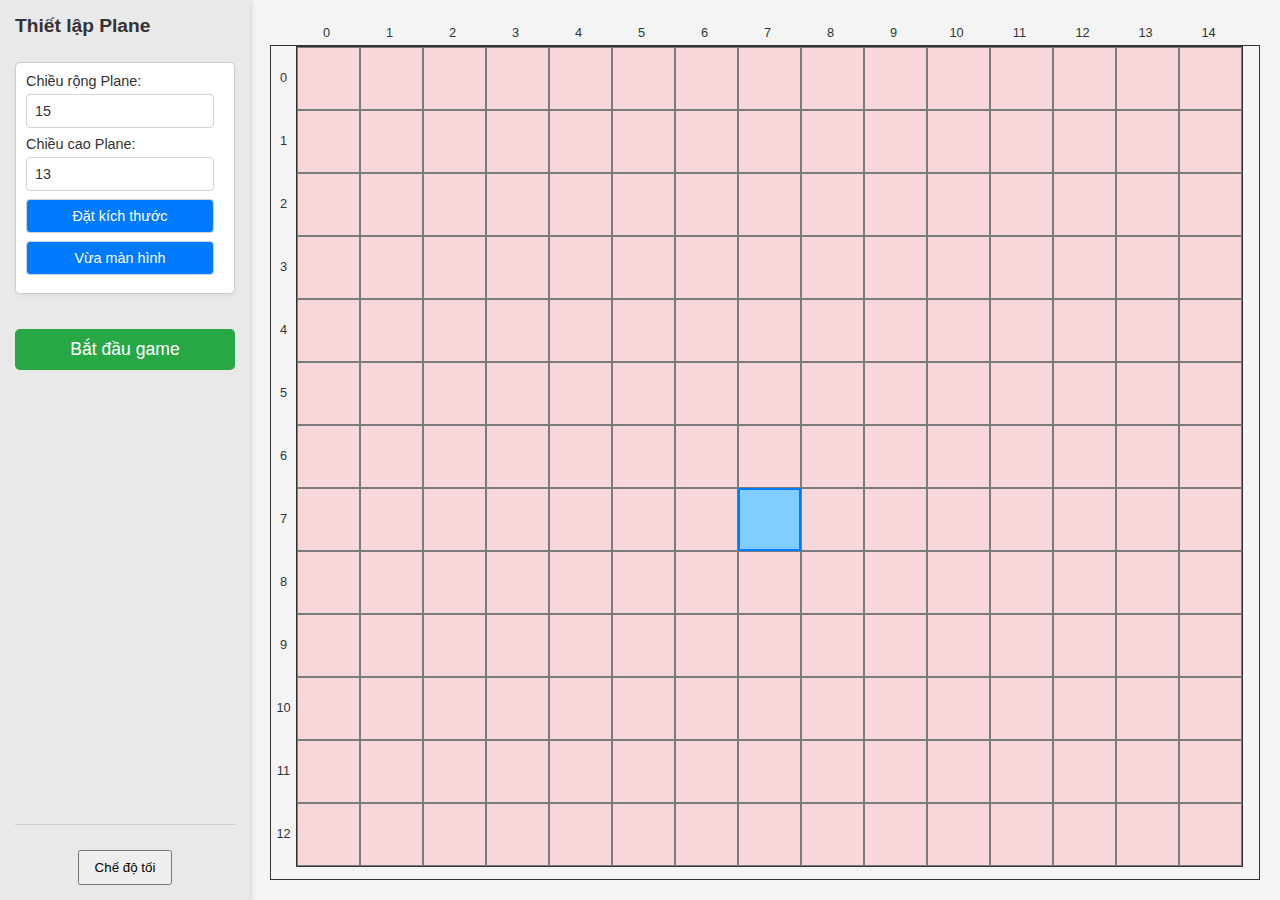
<file: index.html>
<!DOCTYPE html>
<html lang="en">

<head>
    <meta charset="UTF-8">
    <meta name="viewport" content="width=device-width, initial-scale=1.0">
    <title>Grid Game 1.5</title>
    <link rel="icon" type="image/x-icon" href="visualization.ico">
    <link rel="stylesheet" href="style.css">
</head>

<body>
    <div id="setup-screen" class="screen active">
        <div class="sidebar" id="mode-controls-container-setup">
            <h2>Thiết lập Plane</h2>
            <div class="control-group">
                <label for="setupGridWidthInput">Chiều rộng Plane:</label>
                <input type="number" id="setupGridWidthInput" min="5" max="50" value="10">
                <label for="setupGridHeightInput">Chiều cao Plane:</label>
                <input type="number" id="setupGridHeightInput" min="5" max="50" value="10">
                <button id="setupSetGridSizeBtn">Đặt kích thước</button>
                <button id="setupFitToScreenBtn">Vừa màn hình</button>
            </div>
            <button id="startGameBtn">Bắt đầu game</button>

            <div class="dark-mode-toggle-container">
                <button id="darkModeToggle">Chế độ tối</button>
            </div>
        </div>
        <div class="grid-with-axes-container">
            <div class="x-axis-labels"></div>
            <div class="grid-wrapper">
                <div class="y-axis-labels"></div>
                <div id="setup-grid-container" class="grid-container"></div>
            </div>
        </div>
    </div>

    <div id="game-screen" class="screen">
        <div class="sidebar" id="mode-controls-container-game">
            <h2>Điều khiển Game</h2>
            <div class="control-group mode-buttons-container">
                <button id="playModeBtn">Chơi (1)</button>
                <button id="editModeBtn">Sửa (2)</button>
                <button id="liveModeBtn">Live (3)</button>
            </div>
            <div class="control-group">
                <label for="gridWidthInput">Chiều rộng Plane:</label>
                <input type="number" id="gridWidthInput" min="5" max="50" value="10">
                <label for="gridHeightInput">Chiều cao Plane:</label>
                <input type="number" id="gridHeightInput" min="5" max="50" value="10">
                <button id="setGridSizeBtn">Đặt kích thước</button>
                <button id="fitToScreenBtn">Vừa màn hình</button>
            </div>

            <div class="dark-mode-toggle-container">
                <button id="darkModeToggleGame">Chế độ tối</button>
            </div>

        </div>
        <div class="grid-with-axes-container">
            <div class="x-axis-labels"></div>
            <div class="grid-wrapper">
                <div class="y-axis-labels"></div>
                <div id="grid-container" class="grid-container"></div>
            </div>
        </div>
    </div>

    <script src="script.js"></script>
</body>

</html>
</file>
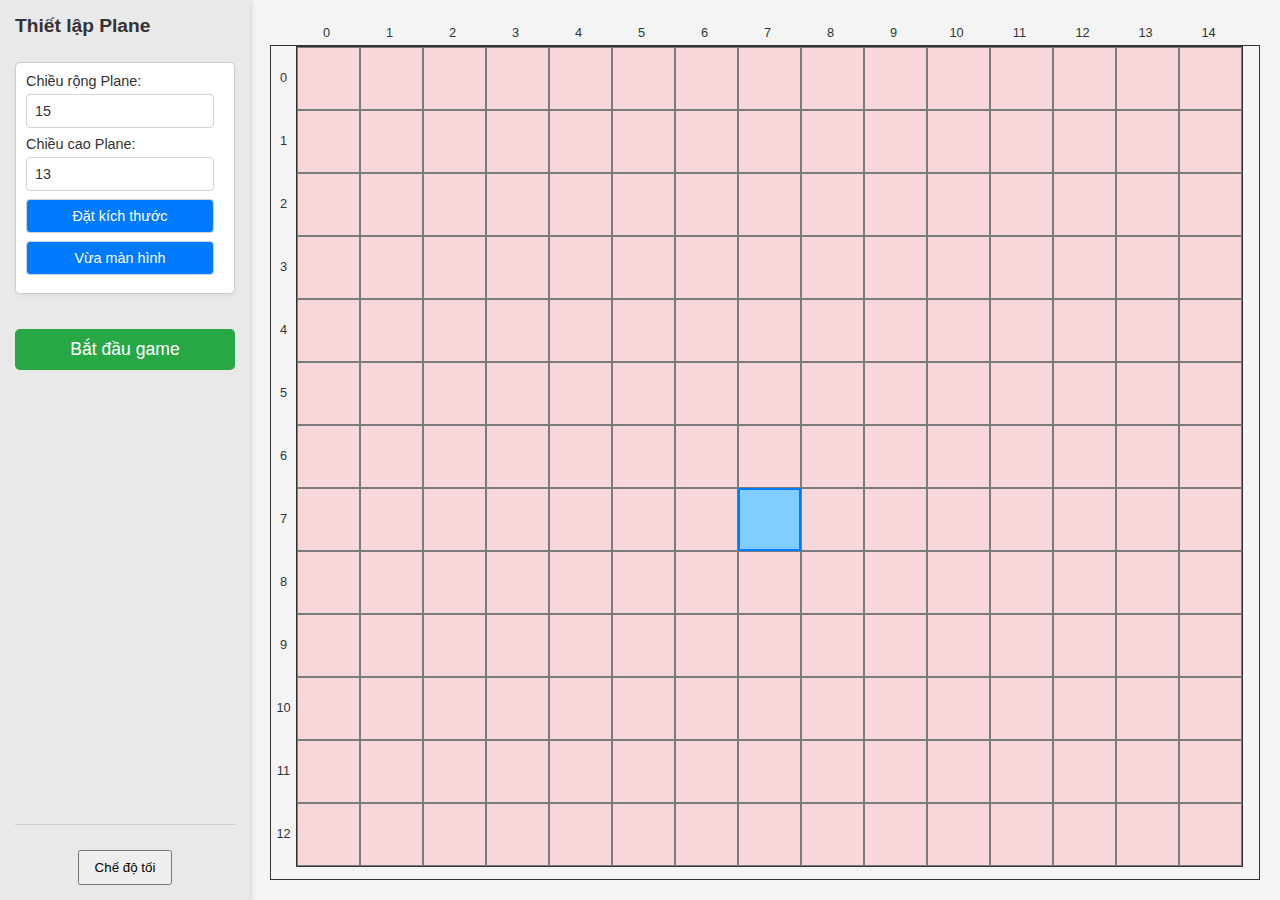
<file: Grid 1.5/index.html>
<!DOCTYPE html>
<html lang="en">

<head>
    <meta charset="UTF-8">
    <meta name="viewport" content="width=device-width, initial-scale=1.0">
    <title>Grid Game</title>
    <link rel="stylesheet" href="style.css">
</head>

<body>
    <div id="setup-screen" class="screen active">
        <div class="sidebar" id="mode-controls-container-setup">
            <h2>Thiết lập Plane</h2>
            <div class="control-group">
                <label for="setupGridWidthInput">Chiều rộng Plane:</label>
                <input type="number" id="setupGridWidthInput" min="5" max="50" value="10">
                <label for="setupGridHeightInput">Chiều cao Plane:</label>
                <input type="number" id="setupGridHeightInput" min="5" max="50" value="10">
                <button id="setupSetGridSizeBtn">Đặt kích thước</button>
                <button id="setupFitToScreenBtn">Vừa màn hình</button>
            </div>
            <button id="startGameBtn">Bắt đầu game</button>

            <div class="dark-mode-toggle-container">
                <button id="darkModeToggle">Chế độ tối</button>
            </div>
        </div>
        <div class="grid-with-axes-container">
            <div class="x-axis-labels"></div>
            <div class="grid-wrapper">
                <div class="y-axis-labels"></div>
                <div id="setup-grid-container" class="grid-container"></div>
            </div>
        </div>
    </div>

    <div id="game-screen" class="screen">
        <div class="sidebar" id="mode-controls-container-game">
            <h2>Điều khiển Game</h2>
            <div class="control-group mode-buttons-container">
                <button id="playModeBtn">Chơi (1)</button>
                <button id="editModeBtn">Sửa (2)</button>
                <button id="liveModeBtn">Live (3)</button>
            </div>
            <div class="control-group">
                <label for="gridWidthInput">Chiều rộng Plane:</label>
                <input type="number" id="gridWidthInput" min="5" max="50" value="10">
                <label for="gridHeightInput">Chiều cao Plane:</label>
                <input type="number" id="gridHeightInput" min="5" max="50" value="10">
                <button id="setGridSizeBtn">Đặt kích thước</button>
                <button id="fitToScreenBtn">Vừa màn hình</button>
            </div>

            <div class="dark-mode-toggle-container">
                <button id="darkModeToggleGame">Chế độ tối</button>
            </div>

        </div>
        <div class="grid-with-axes-container">
            <div class="x-axis-labels"></div>
            <div class="grid-wrapper">
                <div class="y-axis-labels"></div>
                <div id="grid-container" class="grid-container"></div>
            </div>
        </div>
    </div>

    <script src="script.js"></script>
</body>

</html>
</file>
<file: style.css>
/* General Body Styles */
:root {
    /* Light Mode Colors - Keep these as they are good */
    --background-color: #f4f4f4;
    --text-color: #333;
    --container-bg: #fff;
    --border-color: #ccc;
    --sidebar-bg: #e9e9e9;
    --button-bg: #007bff;
    --button-text: #fff;
    --button-hover-bg: #0056b3;
    --input-bg: #fff;
    --input-border: #ced4da;
    --active-button-bg: #28a745; /* Green for active mode button */
    --active-button-text: #fff;

    /* Grid Colors */
    --grid-border: #333;
    --cell-border: #7b7b7b;
    --unmoveable-cell-bg: #f8d7da; /* Light Red */
    --moveable-cell-bg: #89ffa5;   /* Light Green */
    --marked-cell-bg: #f8d878;     /* Light Orange */
    --star-cell-bg: #7fceff;       /* Blue */
    --selection-border: #007bff;   /* Blue */

    /* Arrow Colors for Light Mode (Tinh chỉnh để nổi bật hơn) */
    --arrow-color: #28a745;      /* Xanh lá cây */
    --arrow-hover-color: #1e7e34; /* Xanh lá cây đậm hơn khi hover */
}

/* Dark Mode Colors - Adjusted for more vibrancy and contrast */
body.dark-mode {
    --background-color: #1a1a1a;   /* Slightly darker background for more contrast */
    --text-color: #f0f0f0;         /* Brighter text for readability */
    --container-bg: #2c2c2c;       /* Darker grey for containers */
    --border-color: #4a4a4a;       /* Stronger border definition */
    --sidebar-bg: #222222;         /* Slightly darker sidebar */
    --button-bg: #4c6a90;          /* More distinct blue-grey for buttons */
    --button-text: #f0f0f0;
    --button-hover-bg: #3c5a7a;    /* Darker hover for buttons */
    --input-bg: #353535;           /* Darker input background */
    --input-border: #5a5a5a;       /* Clearer input border */
    --active-button-bg: #4CAF50;   /* Brighter, more vibrant green for active mode button */
    --active-button-text: #fff;

    /* Grid Colors for Dark Mode - More prominent tones */
    --grid-border: #666666;         /* Lighter grey for grid borders for better visibility */
    --cell-border: #3a3a3a;         /* Slightly darker cell borders */
    --unmoveable-cell-bg: #ffc0c0;  /* Vibrant Red (e.g., Material Design 700) */
    --moveable-cell-bg: #66BB6A;    /* Brighter Green (e.g., Material Design 400) */
    --marked-cell-bg: #FFA000;      /* Distinct Orange (e.g., Material Design 700) */
    --star-cell-bg: #3F51B5;        /* Deep, clear Blue (e.g., Material Design 700) */
    --selection-border: #8c9eff;    /* Lighter, more prominent blue for selection */

    /* Arrow Colors for Dark Mode (Tinh chỉnh để nổi bật hơn) */
    --arrow-color: #00ccff;      /* Xanh lá cây nhạt */
    --arrow-hover-color: #4ade80; /* Xanh lá cây sáng hơn khi hover */
}

/* Rest of the CSS remains the same as before */
body {
    font-family: Arial, sans-serif;
    display: flex;
    margin: 0;
    height: 100vh;
    overflow: hidden; /* Hide scrollbars for the body */
    background-color: var(--background-color);
    color: var(--text-color);
    transition: background-color 0.3s, color 0.3s;
}

/* --- Container for Screens (Full Page Layout) --- */
.screen {
    display: none; /* Hidden by default */
    width: 100%;
    height: 100%;
    position: absolute;
    top: 0;
    left: 0;
}

.screen.active {
    display: flex; /* Show active screen */
}

/* --- App Container for each screen (Setup and Game) --- */
.app-container {
    display: flex;
    flex-grow: 1; /* Allows container to take available space */
    height: 100%; /* Occupy full height */
}

/* --- Sidebar for Controls --- */
.sidebar {
    width: 250px; /* Fixed width for sidebar */
    background-color: var(--sidebar-bg);
    padding: 15px;
    box-shadow: 2px 0 5px rgba(0, 0, 0, 0.1);
    display: flex;
    flex-direction: column;
    gap: 15px; /* Space between sections */
    box-sizing: border-box; /* Include padding in width */
    overflow-y: auto; /* Enable scrolling for sidebar content if it overflows */
}

.sidebar h2 {
    color: var(--text-color);
    margin-top: 0;
    margin-bottom: 10px;
    font-size: 1.2em;
}

.control-group {
    background-color: var(--container-bg);
    border: 1px solid var(--border-color);
    padding: 10px;
    border-radius: 5px;
    box-shadow: 0 2px 4px rgba(0, 0, 0, 0.05);
}

.control-group label {
    display: block;
    margin-bottom: 5px;
    font-size: 0.9em;
    color: var(--text-color);
}

.control-group input[type="number"],
.control-group button {
    width: calc(100% - 10px); /* Adjust width for padding */
    padding: 8px;
    margin-bottom: 8px;
    border: 1px solid var(--input-border);
    border-radius: 4px;
    box-sizing: border-box;
    font-size: 0.9em;
    background-color: var(--input-bg);
    color: var(--text-color);
}

.control-group button {
    background-color: var(--button-bg);
    color: var(--button-text);
    cursor: pointer;
    transition: background-color 0.2s ease;
}

.control-group button:hover {
    background-color: var(--button-hover-bg);
}

.mode-buttons-container {
    display: flex;
    flex-wrap: wrap; /* Allow buttons to wrap if space is limited */
    gap: 5px; /* Smaller gap between buttons */
    margin-top: 10px;
}

.mode-buttons-container button {
    flex: 1 1 auto; /* Allow buttons to grow and shrink, minimum size based on content */
    min-width: 70px; /* Ensure a minimum width for buttons */
    padding: 8px 10px;
    font-size: 0.85em; /* Slightly smaller font for compactness */
    margin-bottom: 0; /* Remove bottom margin here, handled by gap */
}

.mode-buttons-container button.active {
    background-color: var(--active-button-bg);
    color: var(--active-button-text);
    cursor: default;
}

/* Dark Mode Toggle Button */
.dark-mode-toggle-container {
    margin-top: auto; /* Push to the bottom */
    padding-top: 15px;
    border-top: 1px solid var(--border-color);
    text-align: center;
}

#darkModeToggle, #darkModeToggleGame { /* Áp dụng style cho cả hai nút Dark Mode Toggle */
    width: auto; /* Allow button to size to content */
    padding: 8px 15px;
    margin-top: 10px;
}


/* --- Grid with Axes Container --- */
.grid-with-axes-container {
    display: flex;
    flex-direction: column;
    padding: 20px;
    flex-grow: 1; /* Takes remaining space */
    overflow: hidden; /* Hide scrollbars for this container directly */
}

.x-axis-labels {
    display: flex;
    margin-left: 25px; /* Align with Y-axis width */
    overflow-x: hidden; /* Hide horizontal scrollbar for x-axis labels */
    flex-shrink: 0; /* Prevent labels from shrinking */
    height: 25px; /* Fixed height for x-axis labels */
}

.x-axis-labels div {
    display: flex;
    justify-content: center;
    align-items: center;
    font-size: 0.8em;
    color: var(--text-color);
    flex-shrink: 0; /* Prevent labels from shrinking */
}

.grid-wrapper {
    display: flex;
    flex-grow: 1; /* Allow grid content to take available height */
    overflow: auto; /* Enable scrollbars for grid content */
    border: 1px solid var(--grid-border); /* Border around the entire grid area */
}

.y-axis-labels {
    display: flex;
    flex-direction: column;
    overflow-y: hidden; /* Hide vertical scrollbar for y-axis labels */
    flex-shrink: 0; /* Prevent labels from shrinking */
    width: 25px; /* Fixed width for y-axis labels */
}

.y-axis-labels div {
    display: flex;
    justify-content: center;
    align-items: center;
    font-size: 0.8em;
    color: var(--text-color);
    flex-shrink: 0; /* Prevent labels from shrinking */
}

/* --- Grid Container --- */
.grid-container {
    display: grid;
    border: 1px solid var(--grid-border); /* Grid border for visual separation */
    box-sizing: border-box; /* Include padding and border in sizing */
    flex-shrink: 0; /* Prevent grid from shrinking */
    /* Remove overflow: auto here, let .grid-wrapper handle it */
}

.grid-cell {
    width: 50px; /* Default size, will be overridden by JS */
    height: 50px; /* Default size, will be overridden by JS */
    border: 1px solid var(--cell-border);
    box-sizing: border-box;
    display: flex;
    justify-content: center;
    align-items: center;
    position: relative;
    transition: background-color 0.1s ease; /* Smooth transition for cell colors */
}

/* Cell States */
.grid-cell.unmoveable {
    background-color: var(--unmoveable-cell-bg);
}

.grid-cell.moveable {
    background-color: var(--moveable-cell-bg);
}

.grid-cell.marked {
    background-color: var(--marked-cell-bg);
}

/* Star Cell Specifics */
.grid-cell.star-cell {
    background-color: var(--star-cell-bg);
}

/* Edit/Selection Border */
.grid-cell.edit-selection-border {
    outline: 2px solid var(--selection-border); /* Use outline for border that doesn't affect layout */
    outline-offset: -2px; /* Pull outline inside border */
}

/* Arrows for Star Movement */
.arrow {
    position: absolute;
    font-size: 20px;
    /* Kích thước font của ký tự mũi tên */
    cursor: pointer;
    opacity: 0.9;
    /* Tăng nhẹ độ mờ mặc định */
    transition: opacity 0.2s, background-color 0.2s, transform 0.2s;
    /* Thêm transform vào transition */

    /* Màu sắc mũi tên (ký tự) - có thể điều chỉnh theo biến màu của bạn */
    color: var(--arrow-color);

    /* Nền và hình dáng nút bấm */
    background-color: rgba(255, 255, 255, 0.7);
    /* Nền trắng hơi trong suốt cho chế độ sáng */
    padding: 2px 4px;
    /* Khoảng đệm xung quanh ký tự */
    border-radius: 4px;
    /* Bo tròn các góc */
    box-shadow: 0 1px 3px rgba(0, 0, 0, 0.3);
    /* Bóng đổ nhẹ nhàng */
    z-index: 100;
    /* Đảm bảo luôn nằm trên cùng */
    display: flex;
    /* Dùng flexbox để căn giữa ký tự mũi tên bên trong nút */
    justify-content: center;
    align-items: center;
    font-weight: bold;
    /* Đảm bảo ký tự mũi tên đậm */
}

/* Màu nền và bóng đổ cho chế độ tối */
body.dark-mode .arrow {
    background-color: rgba(45, 45, 45, 0.495);
    /* Nền tối hơi trong suốt */
    box-shadow: 0 1px 3px rgba(255, 255, 255, 0.5);
    color: var(--arrow-color);
    /* Sử dụng màu mũi tên cho chế độ tối */
}

.arrow:hover {
    opacity: 1;
    background-color: rgb(255, 255, 255);
    /* Nền trắng đục khi hover */
    transform: scale(1.1);
    /* Phóng to nhẹ khi hover để tạo hiệu ứng */
}

body.dark-mode .arrow:hover {
    background-color: rgba(255, 255, 255, 0.7);
    /* Nền tối đậm hơn khi hover */
    transform: scale(1.1);
}

/* ĐIỀU CHỈNH VỊ TRÍ MŨI TÊN ĐỂ NẰM NGOÀI CẠNH */
/* Giá trị âm nên lớn hơn một nửa chiều cao/chiều rộng của nút mũi tên (bao gồm padding) */

.arrow.up {
    top: -20px;
    /* Đẩy lên 20px so với cạnh trên của ô */
    left: 50%;
    transform: translateX(-50%);
    /* Căn giữa theo chiều ngang */
}

.arrow.down {
    bottom: -20px;
    /* Đẩy xuống 20px so với cạnh dưới của ô */
    left: 50%;
    transform: translateX(-50%);
    /* Căn giữa theo chiều ngang */
}

.arrow.left {
    left: -20px;
    /* Đẩy sang trái 20px so với cạnh trái của ô */
    top: 50%;
    transform: translateY(-50%);
    /* Căn giữa theo chiều dọc */
}

.arrow.right {
    right: -20px;
    /* Đẩy sang phải 20px so với cạnh phải của ô */
    top: 50%;
    transform: translateY(-50%);
    /* Căn giữa theo chiều dọc */
}

/* Start Game Button Styling */
#startGameBtn {
    background-color: var(--active-button-bg);
    color: var(--active-button-text);
    padding: 10px 20px;
    border: none;
    border-radius: 5px;
    cursor: pointer;
    font-size: 1.1em;
    margin-top: 20px; /* Space above the button */
    transition: background-color 0.2s ease;
}

#startGameBtn:hover {
    background-color: #1e7e34; /* Darker green on hover */
}

/* Responsive Adjustments for smaller screens (optional, but good practice) */
@media (max-width: 768px) {
    body {
        flex-direction: column; /* Stack sidebar and content vertically */
        overflow-y: auto; /* Allow body to scroll if content overflows */
    }

    .sidebar {
        width: 100%; /* Full width sidebar */
        max-height: 200px; /* Limit sidebar height on small screens */
        flex-direction: row; /* Layout controls horizontally if space allows */
        flex-wrap: wrap;
        justify-content: center;
        box-shadow: 0 2px 5px rgba(0,0,0,0.1);
        padding: 10px;
        gap: 10px;
    }

    .sidebar h2 {
        width: 100%; /* Ensure heading takes full width */
        text-align: center;
        margin-bottom: 5px;
    }

    .control-group {
        flex: 1 1 45%; /* Allow control groups to take half width */
        min-width: 150px;
        padding: 8px;
        margin-bottom: 0;
    }

    .mode-buttons-container button {
        flex: 1 1 30%; /* Adjust mode buttons for smaller screens */
        min-width: unset;
    }

    .dark-mode-toggle-container {
        margin-top: 0;
        padding-top: 0;
        border-top: none;
        width: 100%;
    }

    .grid-with-axes-container {
        padding: 10px;
    }
}
</file>
<file: Grid 1.5/style.css>
/* General Body Styles */
:root {
    /* Light Mode Colors - Keep these as they are good */
    --background-color: #f4f4f4;
    --text-color: #333;
    --container-bg: #fff;
    --border-color: #ccc;
    --sidebar-bg: #e9e9e9;
    --button-bg: #007bff;
    --button-text: #fff;
    --button-hover-bg: #0056b3;
    --input-bg: #fff;
    --input-border: #ced4da;
    --active-button-bg: #28a745; /* Green for active mode button */
    --active-button-text: #fff;

    /* Grid Colors */
    --grid-border: #333;
    --cell-border: #7b7b7b;
    --unmoveable-cell-bg: #f8d7da; /* Light Red */
    --moveable-cell-bg: #89ffa5;   /* Light Green */
    --marked-cell-bg: #f8d878;     /* Light Orange */
    --star-cell-bg: #7fceff;       /* Blue */
    --selection-border: #007bff;   /* Blue */

    /* Arrow Colors for Light Mode (Tinh chỉnh để nổi bật hơn) */
    --arrow-color: #28a745;      /* Xanh lá cây */
    --arrow-hover-color: #1e7e34; /* Xanh lá cây đậm hơn khi hover */
}

/* Dark Mode Colors - Adjusted for more vibrancy and contrast */
body.dark-mode {
    --background-color: #1a1a1a;   /* Slightly darker background for more contrast */
    --text-color: #f0f0f0;         /* Brighter text for readability */
    --container-bg: #2c2c2c;       /* Darker grey for containers */
    --border-color: #4a4a4a;       /* Stronger border definition */
    --sidebar-bg: #222222;         /* Slightly darker sidebar */
    --button-bg: #4c6a90;          /* More distinct blue-grey for buttons */
    --button-text: #f0f0f0;
    --button-hover-bg: #3c5a7a;    /* Darker hover for buttons */
    --input-bg: #353535;           /* Darker input background */
    --input-border: #5a5a5a;       /* Clearer input border */
    --active-button-bg: #4CAF50;   /* Brighter, more vibrant green for active mode button */
    --active-button-text: #fff;

    /* Grid Colors for Dark Mode - More prominent tones */
    --grid-border: #666666;         /* Lighter grey for grid borders for better visibility */
    --cell-border: #3a3a3a;         /* Slightly darker cell borders */
    --unmoveable-cell-bg: #ffc0c0;  /* Vibrant Red (e.g., Material Design 700) */
    --moveable-cell-bg: #66BB6A;    /* Brighter Green (e.g., Material Design 400) */
    --marked-cell-bg: #FFA000;      /* Distinct Orange (e.g., Material Design 700) */
    --star-cell-bg: #3F51B5;        /* Deep, clear Blue (e.g., Material Design 700) */
    --selection-border: #8c9eff;    /* Lighter, more prominent blue for selection */

    /* Arrow Colors for Dark Mode (Tinh chỉnh để nổi bật hơn) */
    --arrow-color: #00ccff;      /* Xanh lá cây nhạt */
    --arrow-hover-color: #4ade80; /* Xanh lá cây sáng hơn khi hover */
}

/* Rest of the CSS remains the same as before */
body {
    font-family: Arial, sans-serif;
    display: flex;
    margin: 0;
    height: 100vh;
    overflow: hidden; /* Hide scrollbars for the body */
    background-color: var(--background-color);
    color: var(--text-color);
    transition: background-color 0.3s, color 0.3s;
}

/* --- Container for Screens (Full Page Layout) --- */
.screen {
    display: none; /* Hidden by default */
    width: 100%;
    height: 100%;
    position: absolute;
    top: 0;
    left: 0;
}

.screen.active {
    display: flex; /* Show active screen */
}

/* --- App Container for each screen (Setup and Game) --- */
.app-container {
    display: flex;
    flex-grow: 1; /* Allows container to take available space */
    height: 100%; /* Occupy full height */
}

/* --- Sidebar for Controls --- */
.sidebar {
    width: 250px; /* Fixed width for sidebar */
    background-color: var(--sidebar-bg);
    padding: 15px;
    box-shadow: 2px 0 5px rgba(0, 0, 0, 0.1);
    display: flex;
    flex-direction: column;
    gap: 15px; /* Space between sections */
    box-sizing: border-box; /* Include padding in width */
    overflow-y: auto; /* Enable scrolling for sidebar content if it overflows */
}

.sidebar h2 {
    color: var(--text-color);
    margin-top: 0;
    margin-bottom: 10px;
    font-size: 1.2em;
}

.control-group {
    background-color: var(--container-bg);
    border: 1px solid var(--border-color);
    padding: 10px;
    border-radius: 5px;
    box-shadow: 0 2px 4px rgba(0, 0, 0, 0.05);
}

.control-group label {
    display: block;
    margin-bottom: 5px;
    font-size: 0.9em;
    color: var(--text-color);
}

.control-group input[type="number"],
.control-group button {
    width: calc(100% - 10px); /* Adjust width for padding */
    padding: 8px;
    margin-bottom: 8px;
    border: 1px solid var(--input-border);
    border-radius: 4px;
    box-sizing: border-box;
    font-size: 0.9em;
    background-color: var(--input-bg);
    color: var(--text-color);
}

.control-group button {
    background-color: var(--button-bg);
    color: var(--button-text);
    cursor: pointer;
    transition: background-color 0.2s ease;
}

.control-group button:hover {
    background-color: var(--button-hover-bg);
}

.mode-buttons-container {
    display: flex;
    flex-wrap: wrap; /* Allow buttons to wrap if space is limited */
    gap: 5px; /* Smaller gap between buttons */
    margin-top: 10px;
}

.mode-buttons-container button {
    flex: 1 1 auto; /* Allow buttons to grow and shrink, minimum size based on content */
    min-width: 70px; /* Ensure a minimum width for buttons */
    padding: 8px 10px;
    font-size: 0.85em; /* Slightly smaller font for compactness */
    margin-bottom: 0; /* Remove bottom margin here, handled by gap */
}

.mode-buttons-container button.active {
    background-color: var(--active-button-bg);
    color: var(--active-button-text);
    cursor: default;
}

/* Dark Mode Toggle Button */
.dark-mode-toggle-container {
    margin-top: auto; /* Push to the bottom */
    padding-top: 15px;
    border-top: 1px solid var(--border-color);
    text-align: center;
}

#darkModeToggle, #darkModeToggleGame { /* Áp dụng style cho cả hai nút Dark Mode Toggle */
    width: auto; /* Allow button to size to content */
    padding: 8px 15px;
    margin-top: 10px;
}


/* --- Grid with Axes Container --- */
.grid-with-axes-container {
    display: flex;
    flex-direction: column;
    padding: 20px;
    flex-grow: 1; /* Takes remaining space */
    overflow: hidden; /* Hide scrollbars for this container directly */
}

.x-axis-labels {
    display: flex;
    margin-left: 25px; /* Align with Y-axis width */
    overflow-x: hidden; /* Hide horizontal scrollbar for x-axis labels */
    flex-shrink: 0; /* Prevent labels from shrinking */
    height: 25px; /* Fixed height for x-axis labels */
}

.x-axis-labels div {
    display: flex;
    justify-content: center;
    align-items: center;
    font-size: 0.8em;
    color: var(--text-color);
    flex-shrink: 0; /* Prevent labels from shrinking */
}

.grid-wrapper {
    display: flex;
    flex-grow: 1; /* Allow grid content to take available height */
    overflow: auto; /* Enable scrollbars for grid content */
    border: 1px solid var(--grid-border); /* Border around the entire grid area */
}

.y-axis-labels {
    display: flex;
    flex-direction: column;
    overflow-y: hidden; /* Hide vertical scrollbar for y-axis labels */
    flex-shrink: 0; /* Prevent labels from shrinking */
    width: 25px; /* Fixed width for y-axis labels */
}

.y-axis-labels div {
    display: flex;
    justify-content: center;
    align-items: center;
    font-size: 0.8em;
    color: var(--text-color);
    flex-shrink: 0; /* Prevent labels from shrinking */
}

/* --- Grid Container --- */
.grid-container {
    display: grid;
    border: 1px solid var(--grid-border); /* Grid border for visual separation */
    box-sizing: border-box; /* Include padding and border in sizing */
    flex-shrink: 0; /* Prevent grid from shrinking */
    /* Remove overflow: auto here, let .grid-wrapper handle it */
}

.grid-cell {
    width: 50px; /* Default size, will be overridden by JS */
    height: 50px; /* Default size, will be overridden by JS */
    border: 1px solid var(--cell-border);
    box-sizing: border-box;
    display: flex;
    justify-content: center;
    align-items: center;
    position: relative;
    transition: background-color 0.1s ease; /* Smooth transition for cell colors */
}

/* Cell States */
.grid-cell.unmoveable {
    background-color: var(--unmoveable-cell-bg);
}

.grid-cell.moveable {
    background-color: var(--moveable-cell-bg);
}

.grid-cell.marked {
    background-color: var(--marked-cell-bg);
}

/* Star Cell Specifics */
.grid-cell.star-cell {
    background-color: var(--star-cell-bg);
}

/* Edit/Selection Border */
.grid-cell.edit-selection-border {
    outline: 2px solid var(--selection-border); /* Use outline for border that doesn't affect layout */
    outline-offset: -2px; /* Pull outline inside border */
}

/* Arrows for Star Movement */
.arrow {
    position: absolute;
    font-size: 20px;
    /* Kích thước font của ký tự mũi tên */
    cursor: pointer;
    opacity: 0.9;
    /* Tăng nhẹ độ mờ mặc định */
    transition: opacity 0.2s, background-color 0.2s, transform 0.2s;
    /* Thêm transform vào transition */

    /* Màu sắc mũi tên (ký tự) - có thể điều chỉnh theo biến màu của bạn */
    color: var(--arrow-color);

    /* Nền và hình dáng nút bấm */
    background-color: rgba(255, 255, 255, 0.7);
    /* Nền trắng hơi trong suốt cho chế độ sáng */
    padding: 2px 4px;
    /* Khoảng đệm xung quanh ký tự */
    border-radius: 4px;
    /* Bo tròn các góc */
    box-shadow: 0 1px 3px rgba(0, 0, 0, 0.3);
    /* Bóng đổ nhẹ nhàng */
    z-index: 100;
    /* Đảm bảo luôn nằm trên cùng */
    display: flex;
    /* Dùng flexbox để căn giữa ký tự mũi tên bên trong nút */
    justify-content: center;
    align-items: center;
    font-weight: bold;
    /* Đảm bảo ký tự mũi tên đậm */
}

/* Màu nền và bóng đổ cho chế độ tối */
body.dark-mode .arrow {
    background-color: rgba(45, 45, 45, 0.495);
    /* Nền tối hơi trong suốt */
    box-shadow: 0 1px 3px rgba(255, 255, 255, 0.5);
    color: var(--arrow-color);
    /* Sử dụng màu mũi tên cho chế độ tối */
}

.arrow:hover {
    opacity: 1;
    background-color: rgb(255, 255, 255);
    /* Nền trắng đục khi hover */
    transform: scale(1.1);
    /* Phóng to nhẹ khi hover để tạo hiệu ứng */
}

body.dark-mode .arrow:hover {
    background-color: rgba(255, 255, 255, 0.7);
    /* Nền tối đậm hơn khi hover */
    transform: scale(1.1);
}

/* ĐIỀU CHỈNH VỊ TRÍ MŨI TÊN ĐỂ NẰM NGOÀI CẠNH */
/* Giá trị âm nên lớn hơn một nửa chiều cao/chiều rộng của nút mũi tên (bao gồm padding) */

.arrow.up {
    top: -20px;
    /* Đẩy lên 20px so với cạnh trên của ô */
    left: 50%;
    transform: translateX(-50%);
    /* Căn giữa theo chiều ngang */
}

.arrow.down {
    bottom: -20px;
    /* Đẩy xuống 20px so với cạnh dưới của ô */
    left: 50%;
    transform: translateX(-50%);
    /* Căn giữa theo chiều ngang */
}

.arrow.left {
    left: -20px;
    /* Đẩy sang trái 20px so với cạnh trái của ô */
    top: 50%;
    transform: translateY(-50%);
    /* Căn giữa theo chiều dọc */
}

.arrow.right {
    right: -20px;
    /* Đẩy sang phải 20px so với cạnh phải của ô */
    top: 50%;
    transform: translateY(-50%);
    /* Căn giữa theo chiều dọc */
}

/* Start Game Button Styling */
#startGameBtn {
    background-color: var(--active-button-bg);
    color: var(--active-button-text);
    padding: 10px 20px;
    border: none;
    border-radius: 5px;
    cursor: pointer;
    font-size: 1.1em;
    margin-top: 20px; /* Space above the button */
    transition: background-color 0.2s ease;
}

#startGameBtn:hover {
    background-color: #1e7e34; /* Darker green on hover */
}

/* Responsive Adjustments for smaller screens (optional, but good practice) */
@media (max-width: 768px) {
    body {
        flex-direction: column; /* Stack sidebar and content vertically */
        overflow-y: auto; /* Allow body to scroll if content overflows */
    }

    .sidebar {
        width: 100%; /* Full width sidebar */
        max-height: 200px; /* Limit sidebar height on small screens */
        flex-direction: row; /* Layout controls horizontally if space allows */
        flex-wrap: wrap;
        justify-content: center;
        box-shadow: 0 2px 5px rgba(0,0,0,0.1);
        padding: 10px;
        gap: 10px;
    }

    .sidebar h2 {
        width: 100%; /* Ensure heading takes full width */
        text-align: center;
        margin-bottom: 5px;
    }

    .control-group {
        flex: 1 1 45%; /* Allow control groups to take half width */
        min-width: 150px;
        padding: 8px;
        margin-bottom: 0;
    }

    .mode-buttons-container button {
        flex: 1 1 30%; /* Adjust mode buttons for smaller screens */
        min-width: unset;
    }

    .dark-mode-toggle-container {
        margin-top: 0;
        padding-top: 0;
        border-top: none;
        width: 100%;
    }

    .grid-with-axes-container {
        padding: 10px;
    }
}
</file>
